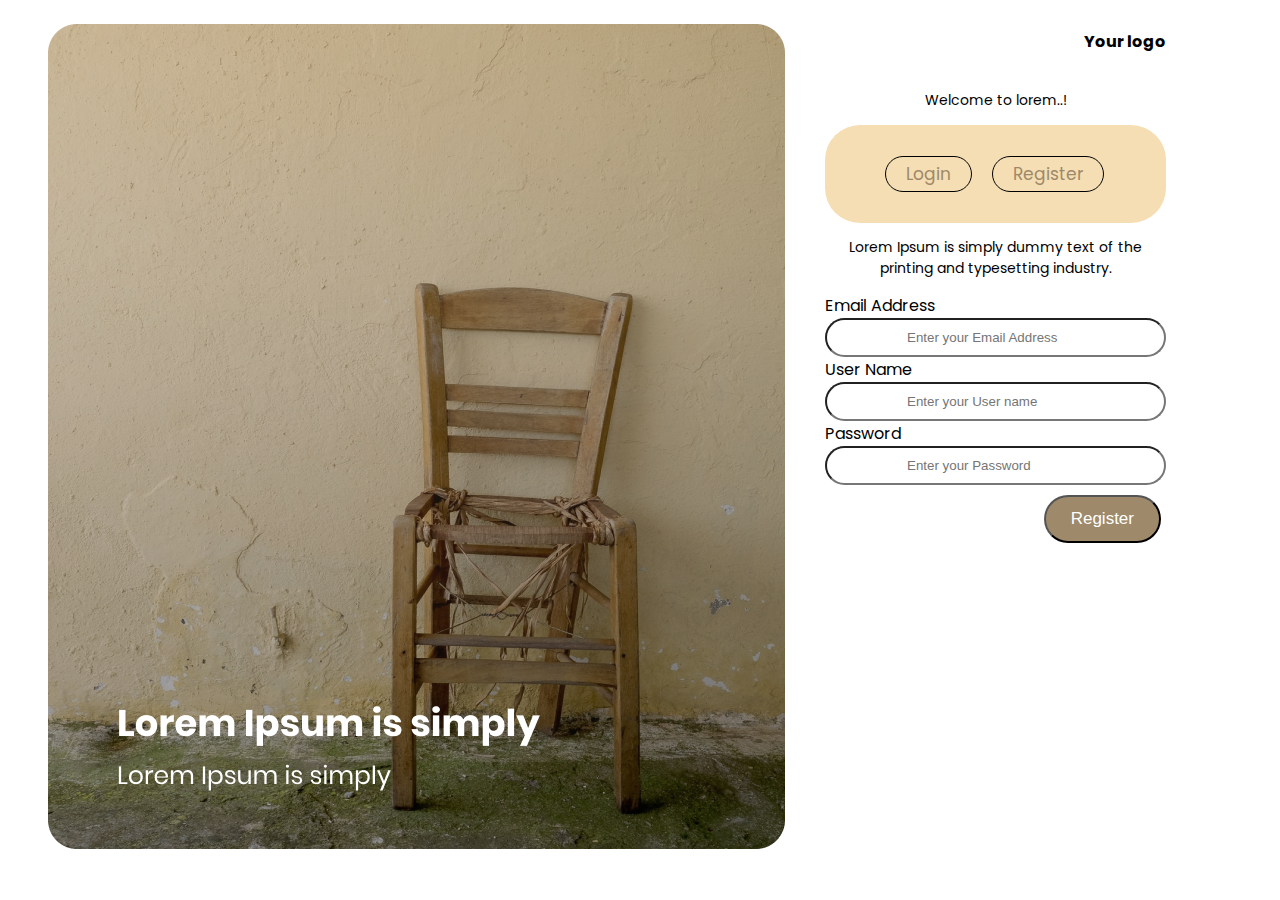
<file: Practice-3/lab9/index.html>
<!DOCTYPE html>
<html lang="en">
<head>
    <meta charset="UTF-8">
    <link rel="stylesheet" href="css/style.css">
    <link rel="stylesheet" href="https://fonts.googleapis.com/css?family=Poppins">
    <link rel="stylesheet" href="css/animate.css">
    <title>Lab9</title>
</head>
<body>
    <div class="body">
    
    <div class="left-well">
        <figure>
            <img class="wobble"  data-wow-duration="1s" data-wow-delay="2s" id="photo" src="img/Group 231.png" alt="photo">
        </figure>
    </div>
    
    <div class="right-well">
        
        <div>
            <div class="logo"><h4>Your logo</h4></div>
            <div class="welcome"><p >Welcome to lorem..!</p> </div>
            <div id="btn">
                <ul id="btn-label">
                    <li><a href="Login.html">Login</a></li>
                    <li><a href="index.html">Register</a></li>
                </ul>
            </div>
            <div class="text">
                <p class="heartBeat "  data-wow-duration="1s" data-wow-delay="2s">Lorem Ipsum is simply dummy text of the printing and typesetting industry.</p>
            </div>
            <div>
                <form id="form">
                    <div class="email">
                        <label  for="email">Email Address</label>
                        <br>
                        <input type="email" id="email" placeholder="Enter your Email Address" name="email" data-validation="required email">
                    </div>
                    <div class="name">
                        <label for="text">User Name</label>
                        <br>
                        <input type="text" id="username" placeholder="Enter your User name" name="username"  data-validation="required">
                    </div>
                    <div class="password">
                        <label for="password">Password</label>
                        <br>
                        <input type="password" id="password" placeholder="Enter your Password" name="password"required>
                    </div>
               
                </form>

                
            </div>
            <div class="btn2">
                <button   data-wow-duration="1s" data-wow-delay="2s" type="submit" class="btn submit pulse ">Register</button>
            </div>

        </div>

    </div>
</div>
<script src="js/app.js"></script>
<script>
    $("button").click(function(){
  $("img").animate({left: '250px'});
});  
</script>
<script src="js/wow.min.js"></script>
              <script>
              new WOW().init();
              </script>
</body>
</html>
</file>
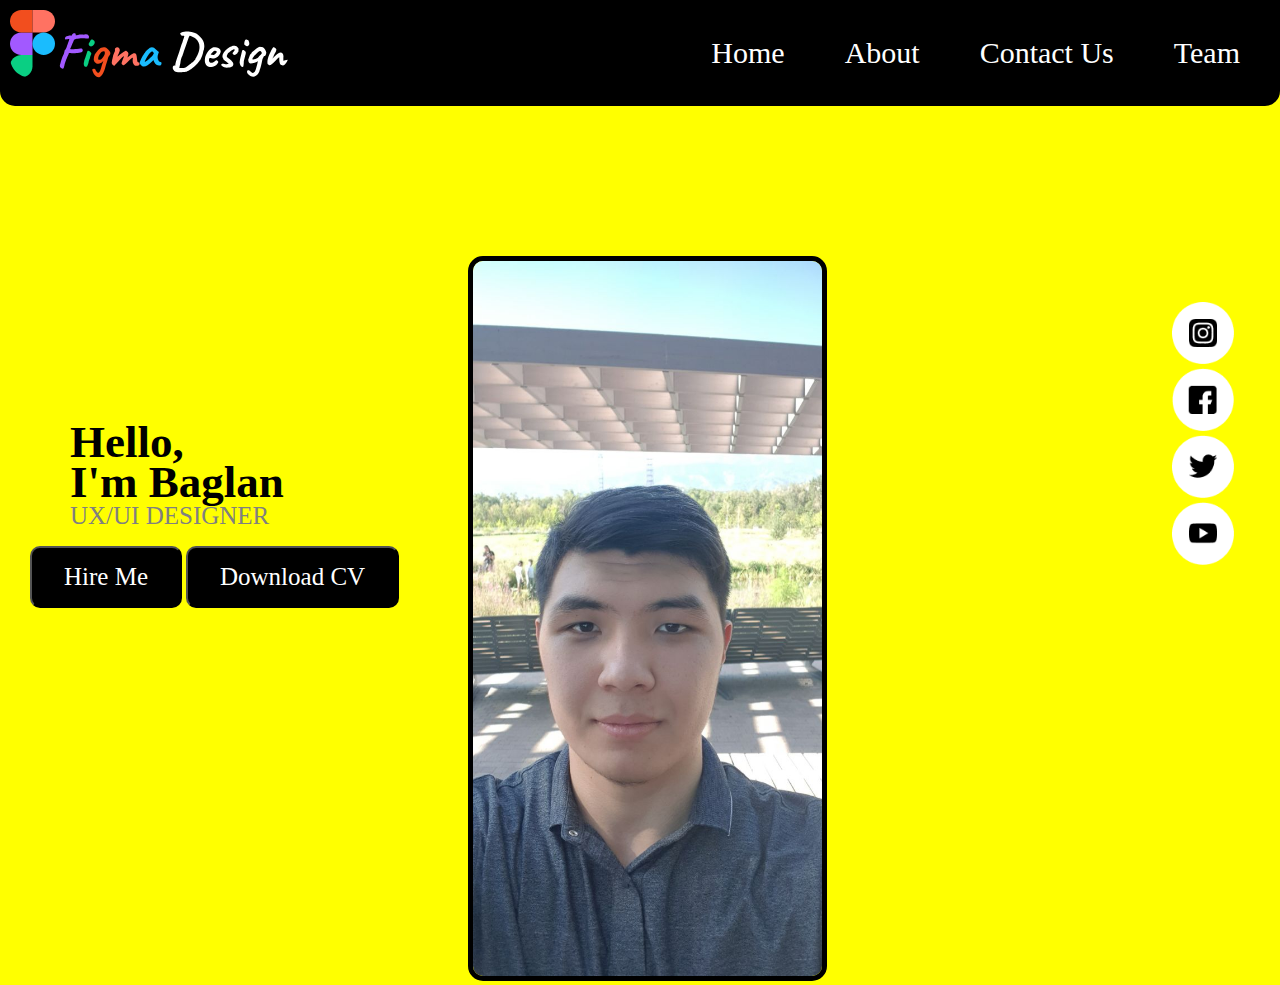
<file: Practice-3/Midterm/index.html>
<!DOCTYPE html>
<html>
<head>
	<meta charset="utf-8">
	<title>My Portfolio</title>
	
	<link rel="stylesheet" type="text/css" href="css/style.css">
	<link rel="stylesheet" href="css/animate.css">

</head>
<body>
	<header>
		

		<nav>
			<div id="logo">
		<img id="logo1" src="img/figma-logo-vector.svg" alt="logo1"/>
		<img id="logo2" src="img/Figma Design.svg" alt="logo2"/>
		</div>
		<ul class="nav-b">

			<li><a href="">Home</a></li>
			<li><a href="">About</a></li>
			<li><a href="">Contact Us</a></li>
			<li><a href="">Team</a></li>
		</ul>
		</nav>
	</header>
	<div id="conteiner" >
		<div  id="my_inf">
			<ul>
				<li class="wow bounce" id="h">Hello,</li>
				<li class="wow bounce "  data-wow-duration="1s" data-wow-delay="2s" id="name">I'm Baglan</li>
				<li class="wow bounce" data-wow-duration="1s" data-wow-delay="3s" id="pro">UX/UI DESIGNER</li>
			</ul>
			
			<button class="heartBeat "  data-wow-duration="1s" data-wow-delay="2s" type="button"><a href="#">Hire Me</a></button>
			<button class="heartBeat "  data-wow-duration="1s" data-wow-delay="2s" type="button" ><a href="https://www.figma.com/files/project/21925091/First-Project?fuid=929698562326135455">Download CV</a></button>
		</div>
		<div id="con">
			<div id="my_photo">
				<img class="bounceIn "  data-wow-duration="1s" data-wow-delay="2s" src="img/photo1634885344.jpeg" alt="My photo"/>
			</div>
			<div id="logos">
				<ul>
					<li><a href="https://www.instagram.com/baglan.abdikhani/"><img  src="img/Instagram.png" alt="instagram"/></a></li>
					<li><a href="https://ru-ru.facebook.com/"><img src="img/Facebook.png" alt="I don't have facebook"/></a></li>
					<li><a href="https://twitter.com/?lang=ru"><img src="img/Twitter.png" alt="I don't have twitter"/></a></li>
					<li><a href="https://www.youtube.com/" ><img src="img/Youtube.png" alt="Youtube"/></a></li>
				</ul>
			</div>
	</div>
	</div>
	
	<script src="js/wow.min.js"></script>
              <script>
              new WOW().init();
              </script>

	
</body>
</html>
</file>
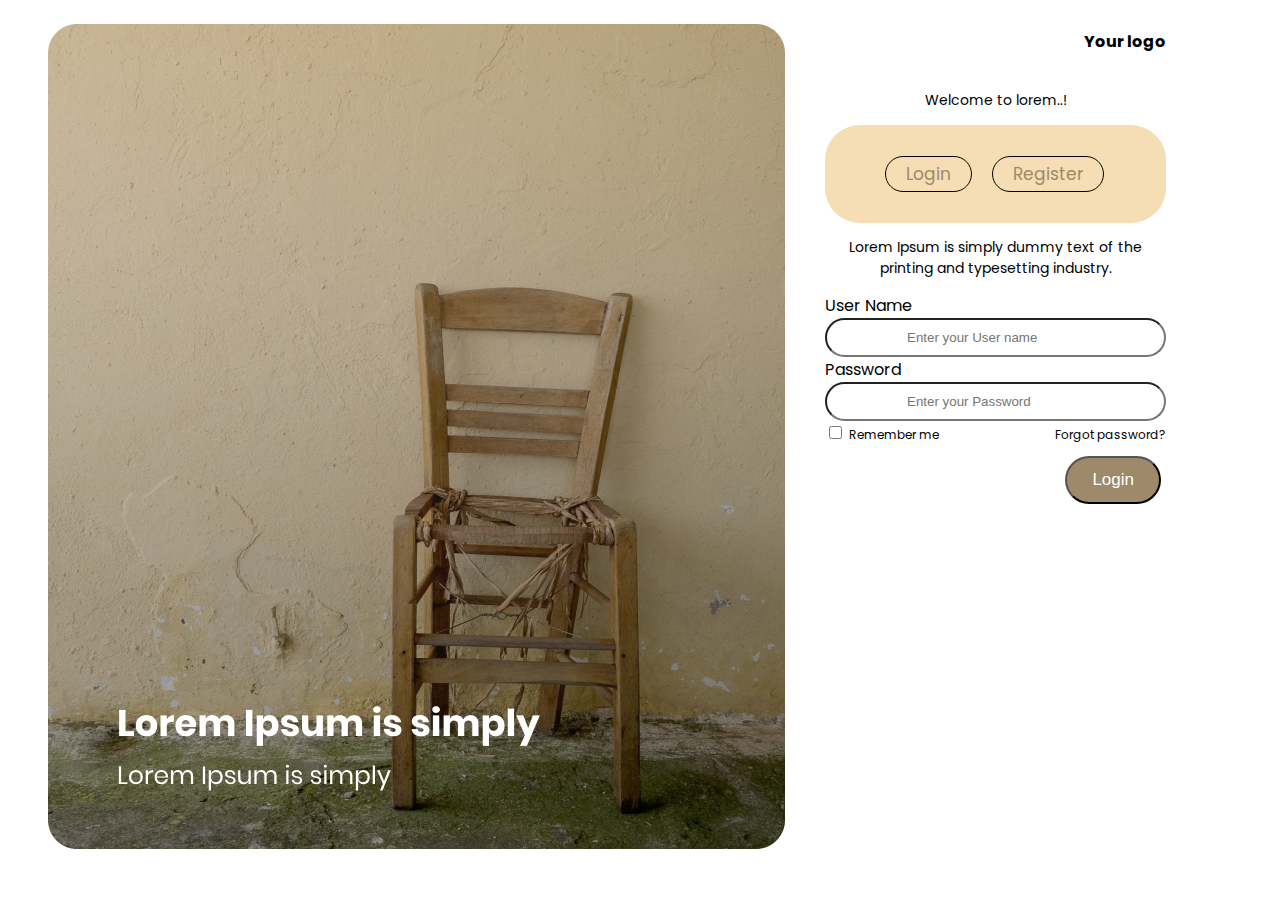
<file: Practice-3/lab9/Login.html>
<!DOCTYPE html>
<html lang="en">
<head>
    <meta charset="UTF-8">
    <link rel="stylesheet" href="css/style.css">
    <link rel="stylesheet" href="https://fonts.googleapis.com/css?family=Poppins">
    <title>Lab9</title>
</head>
<body>
    <div class="body">
    
    <div class="left-well">
        <figure>
            <img id="photo" src="img/Group 231.png" alt="photo">
        </figure>
    </div>
    
    <div class="right-well">
        
        <div>
            <div class="logo"><h4>Your logo</h4></div>
            <div class="welcome heartBeat "  data-wow-duration="1s" data-wow-delay="2s"><p>Welcome to lorem..!</p> </div>
            <div id="btn">
                <ul id="btn-label">
                    <li><a href="Login.html">Login</a></li>
                    <li><a href="index.html">Register</a></li>
                </ul>
            </div>
            <div class="text">
                <p class="heartBeat "  data-wow-duration="1s" data-wow-delay="2s">Lorem Ipsum is simply dummy text of the printing and typesetting industry.</p>
            </div>
            <div>
                <form id="form">
                    <div class="name">
                        <label for="text">User Name</label>
                        <br>
                        <input type="text" id="username" placeholder="Enter your User name" name="username"required>
                    </div>
                    <div class="password">
                        <label for="password">Password</label>
                        <br>
                        <input type="password" id="password" placeholder="Enter your Password" name="password"required>
                    </div>
                    <div class="line">
                        <div >
                            <input type="checkbox" id="vehicle1" name="vehicle1" value="Check">
                            <label id="cb" for="vehicle1"> Remember me </label><br>
                        </div>
                        <div id="fg">
                            <a href="#">Forgot password?</a>
                        </div>
                    </div>
               
                </form>

                
            </div>
            <div class="btn2">
                <button   data-wow-duration="1s" data-wow-delay="2s" type="submit" class="btn submit pulse ">Login</button>
            </div>

        </div>

    </div>
</div>
<script src="js/app.js"></script>
<script src="js/wow.min.js"></script>
              <script>
              new WOW().init();
              </script>
</body>
</html>
</file>
<file: Practice-3/lab9/css/style.css>
body{
    width: 0%;
    height: 0%;
    font-family: Poppins,sans-serif;
}
.body{
    display: flex;
    justify-content: space-between;
}
div p{
    font-size: 14px;
    text-align: center;
}
.logo{
    display: flex;
    justify-content: right;
}


#btn{
    display: flex;
    justify-content: space-between;
    padding: 10px;
    border-radius:35px ;
    background-color: wheat;
}
.login{
    background-color: wheat;
    color: #9E896A;
}
.btn {
    font-size:17px;
    margin-right:5px;
    margin-left: 5px;
    padding:12px 25px 12px 25px;
    border-radius: 25px;
}
.register,.submit{
    color: white;
    background-color: #9E896A;;
}
input{
    padding:10px 80px;
    border-radius:35px ;
}
.btn2{
    display: flex;
    justify-content: end;
    margin-top: 10px;
    
}
ul{
display: flex;
justify-content: space-between;
list-style-type: none;

}
li{
  margin:10px;
   
}
li a{
text-decoration: none;
font-size: 17px;
color: #9E896A;
border: 1px solid black;
  padding: 5px 20px;
  border-radius: 25px; 
}
li a:hover{
    color: white;
    background-color: #9E896A;
}
.line{
    display:flex;
    justify-content: space-between;

}
#cb{
    font-size: 12px;
}
#fg a{
    text-decoration: none;
    font-size:12px ;
    color:black;
}
</file>
<file: Practice-3/Midterm/css/style.css>
body{
	background:yellow;
	margin: 0;
	padding: 0;
	font-family: Montserrat; 
}
header{
	background:black ;
	border-radius:0px 0px 15px 15px ;
	display: block;
	

}
header #logo{
	margin-left:10px;
	margin-top:10px;
	
}


nav{
	display: flex;
	justify-content: space-between;
}
.nav-b{
	list-style-type: none;
	display: flex;
	justify-content: right;
	margin-right:10px ;

}
.nav-b a{
	text-decoration: none;
	font-family: Montserrat;
	font-size:30px ;
	color: white;
	display:flex;
	margin: 10px;

	padding: 10px 20px;
	background-color: black;

}
.nav-b li{
	display: inline;
}
#my_inf ul{
	list-style-type: none;

}
#conteiner{
	margin-top: 150px;
	align-content: center;
display: flex;
justify-content:space-between;
}
#my_inf{
	margin-left:30px ;
	margin-top: 150px;
	justify-items: flex-start;
	vertical-align: middle;
}
#h,#name{
	font-family: Montserrat;
	font-style: normal;
	font-weight: 800;
	font-size: 45px;
	line-height: 40px;
}
#pro{
	color :grey;
	font-size: 25px;
	font-family: montserrat;
}
button{
background: black;
color: white;
font-family: Monserrat;
font-size:25px ;
border-radius: 10px;
padding: 15px 32px;

}
button a {
	color: white;
	text-decoration: none;

}

#my_photo img{
	width: 55%;
	border-radius:15px ;
	border:5px solid black ;
}
#logos{
	margin: 30px;
	display:block;
	
}
#logos ul{
	list-style-type: none;

}
#con{
	display:inline-flex;
	
}
#logos li img{
	width: 80%;
}
</file>
